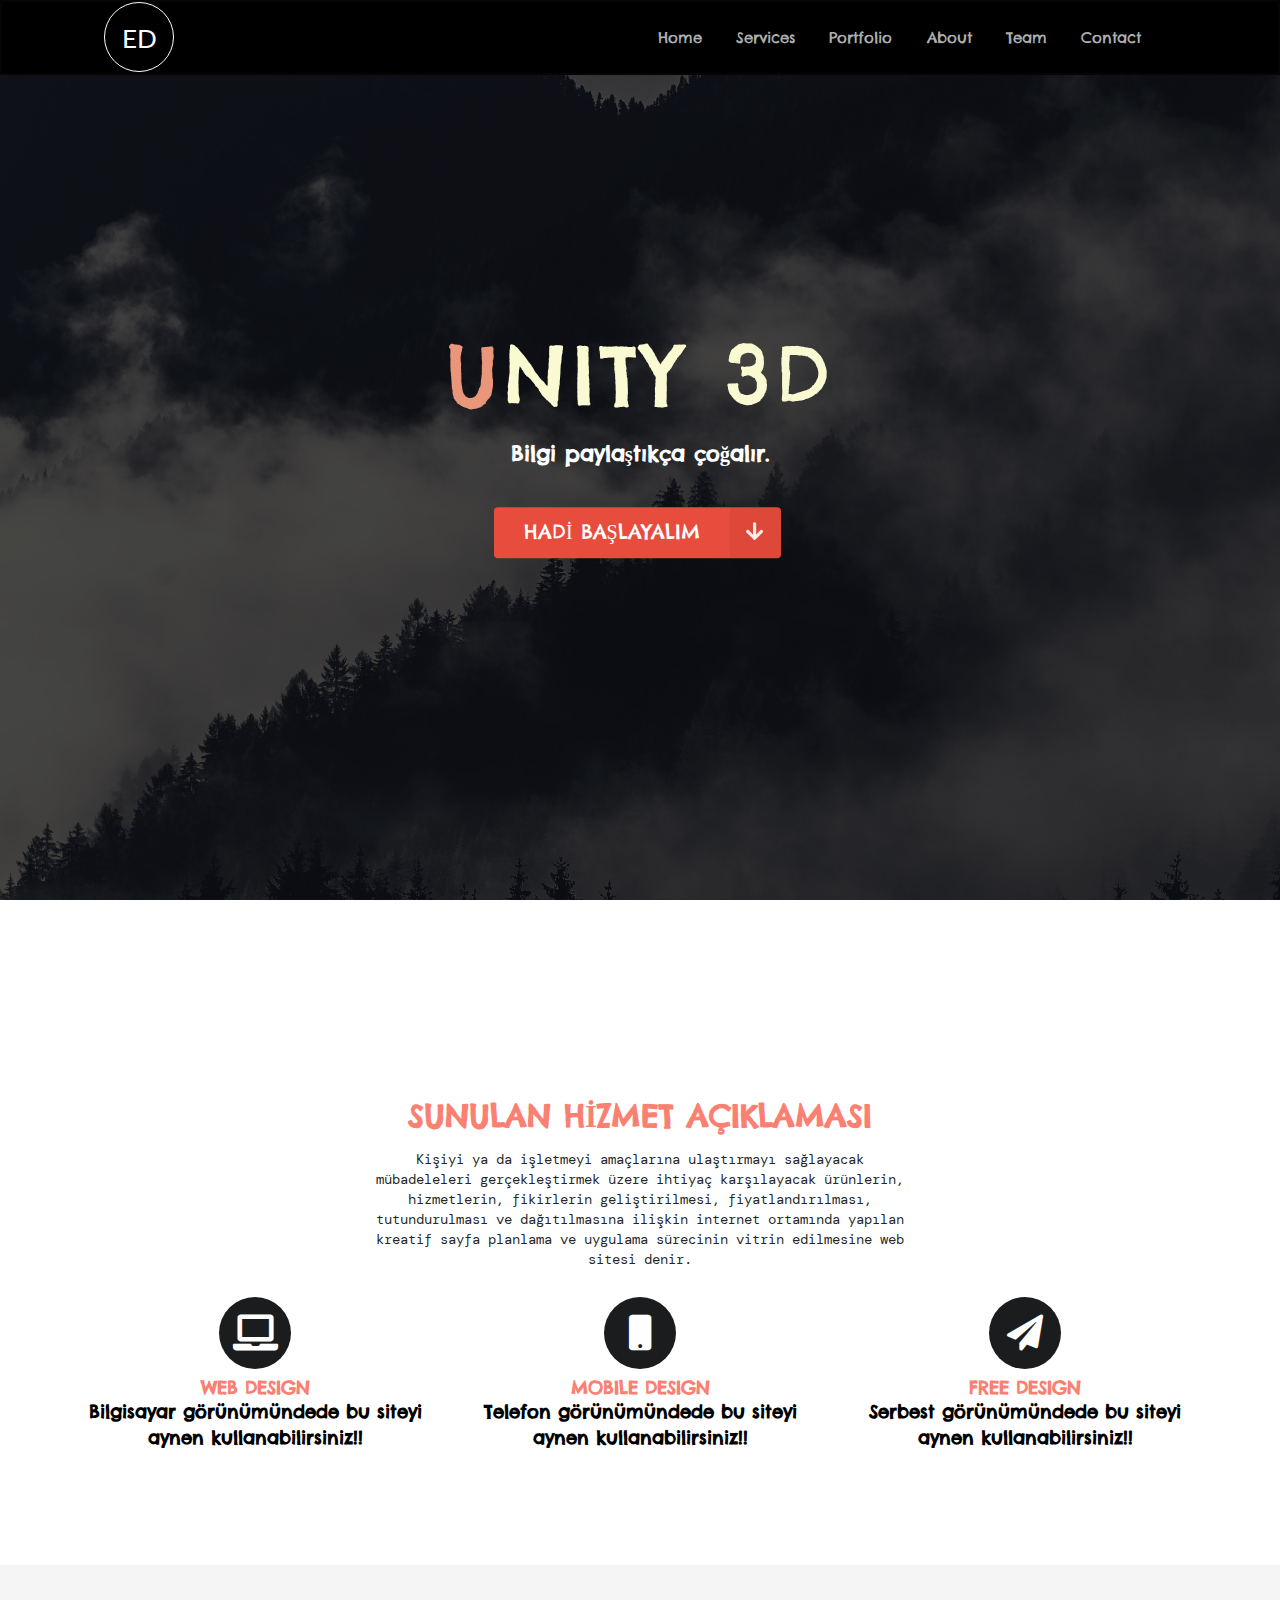
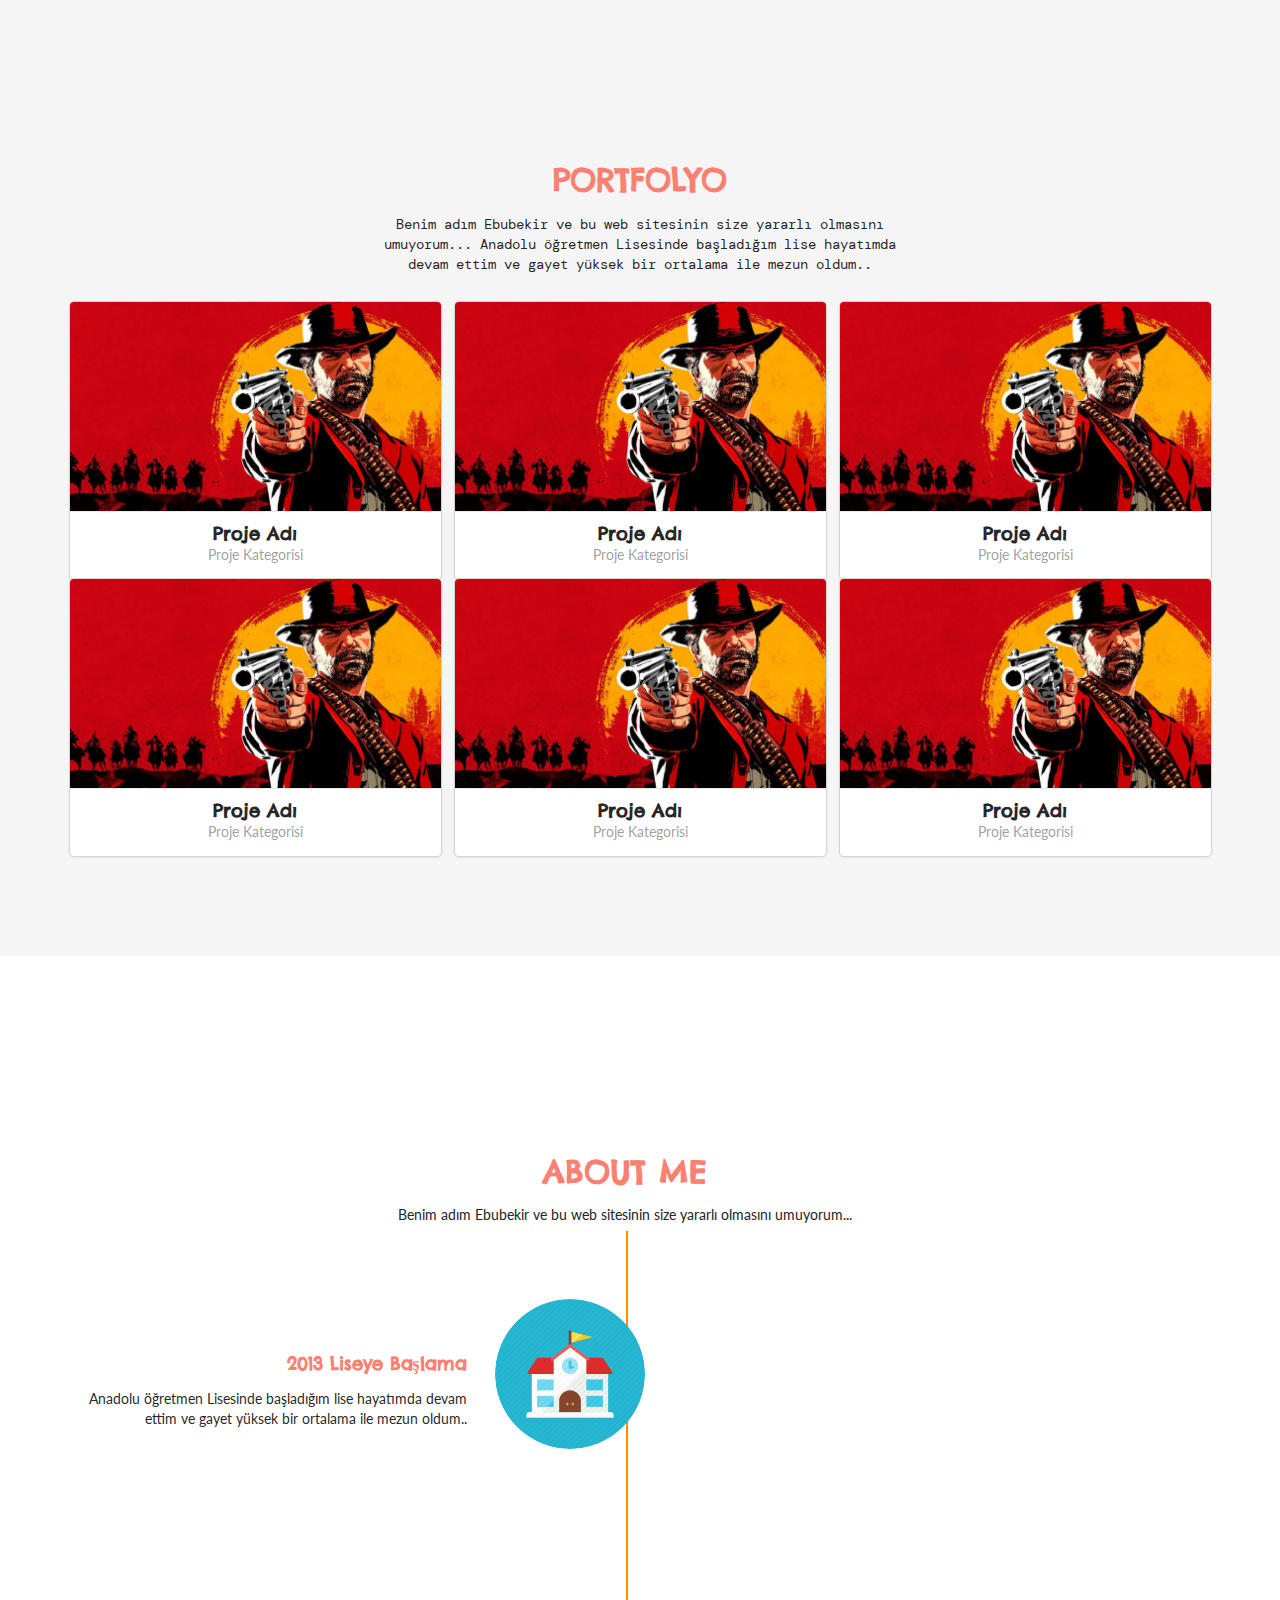
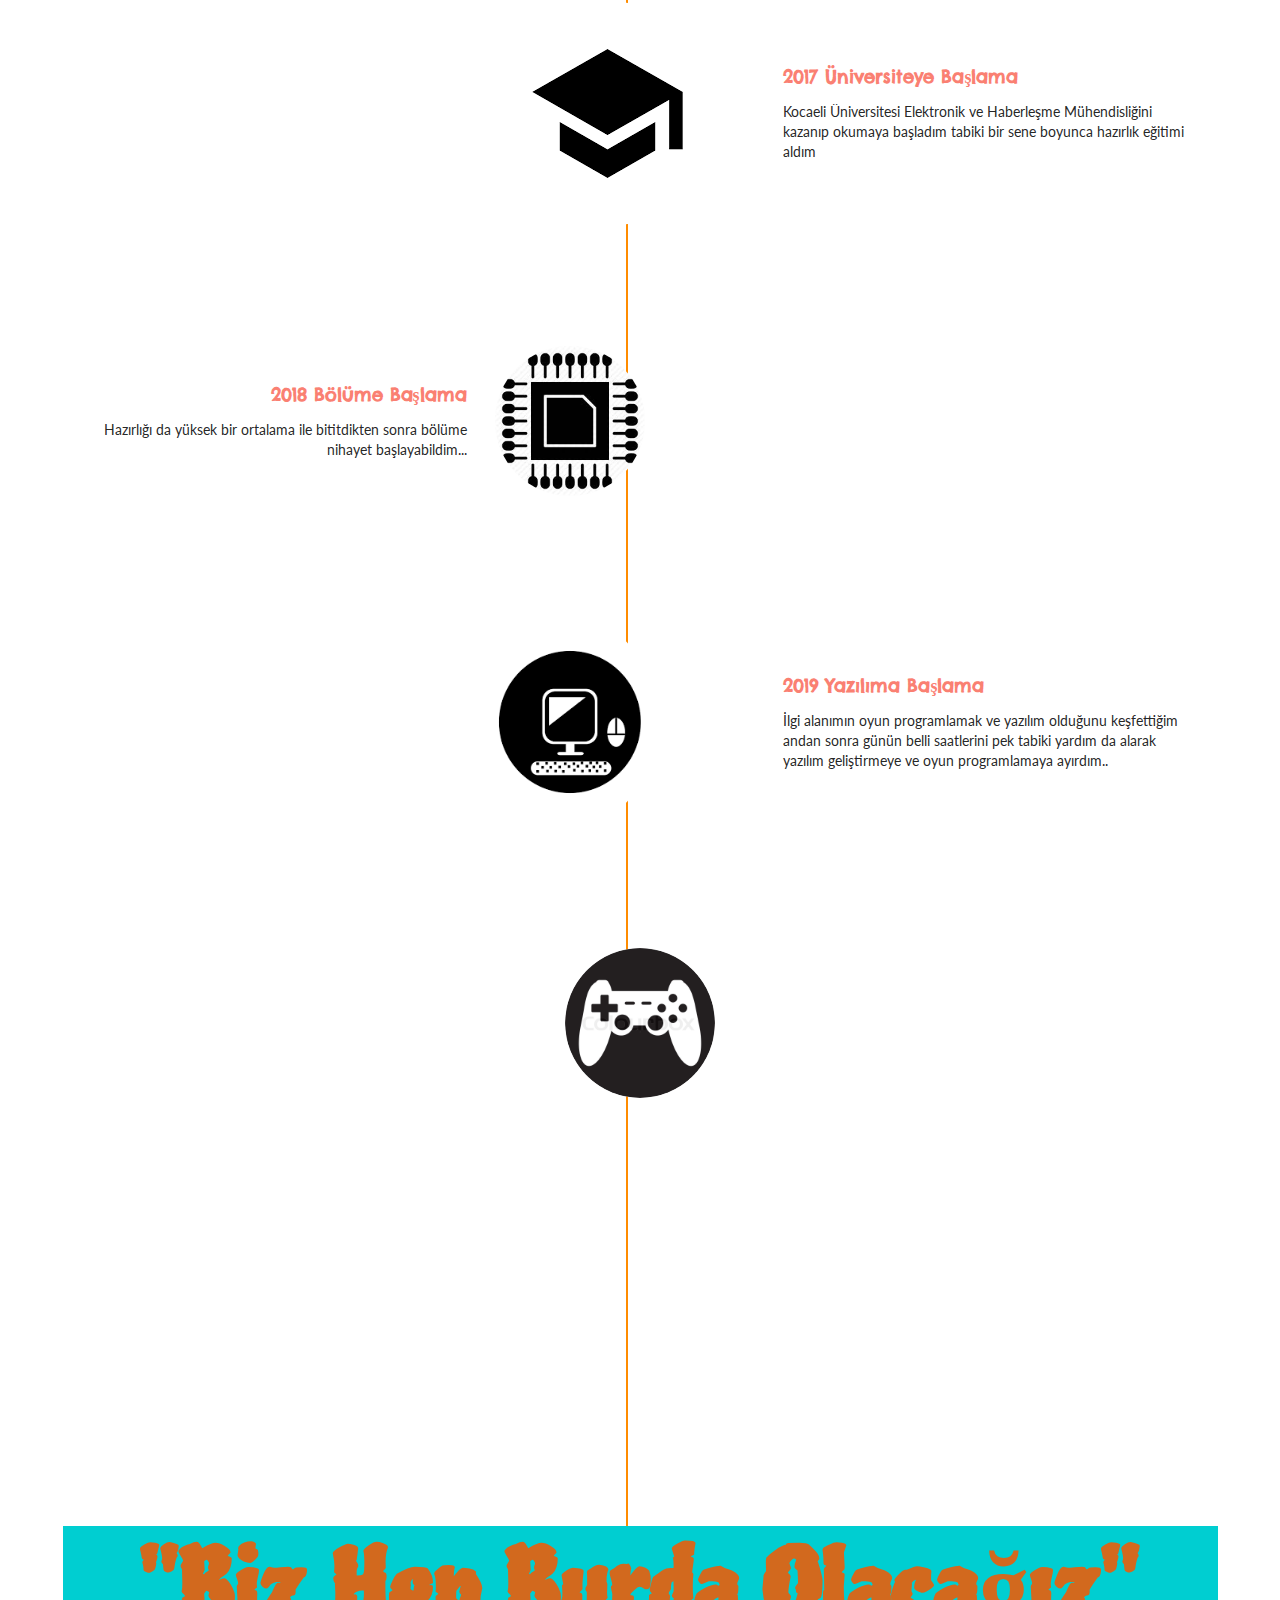
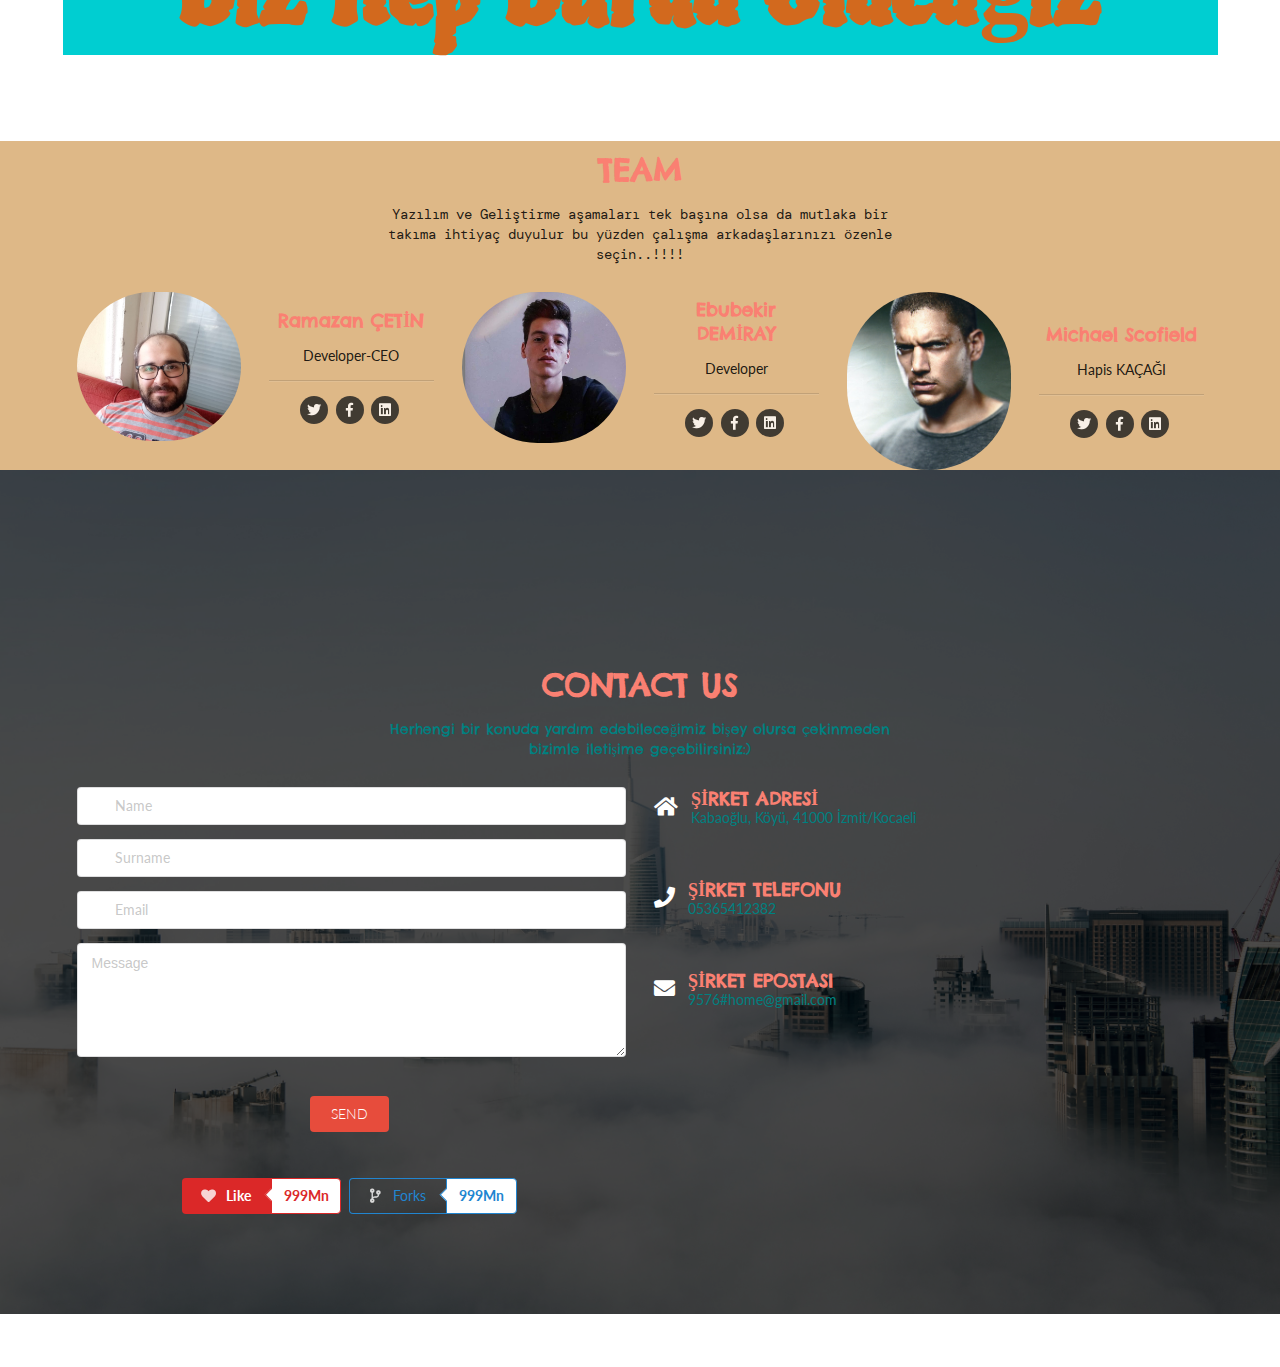
<file: index.html>
<!DOCTYPE html>
<html lang="en">
<head>
	<meta charset="UTF-8">
	<meta http-equiv="X-UA-Compatible" content="IE=edge,chrome=1">
	<meta name="viewport" content="width=device-width, initial-scale=1.0">
	<title>Document</title>

	<link rel="stylesheet" href="https://stackpath.bootstrapcdn.com/bootstrap/4.5.0/css/bootstrap.min.css" >

	<link href="https://fonts.googleapis.com/css2?family=Chelsea+Market&display=swap" rel="stylesheet">
	<link href="https://fonts.googleapis.com/css2?family=Chelsea+Market&family=DM+Mono:wght@500&display=swap" rel="stylesheet">
	<link href="https://fonts.googleapis.com/css2?family=Piedra&display=swap" rel="stylesheet">
	<link href="https://fonts.googleapis.com/css2?family=Anton&display=swap" rel="stylesheet">

	<link rel="stylesheet" type="text/css" href="css/semantic.css">
	<link rel="stylesheet" type="text/css" href="css/style.css">


	<script type="text/javascript" src="js/jquery-3.5.1.js"></script>
	<script type="text/javascript" src="js/semantic.js"></script>


</head>
<body>

	<div class="ui vertical inverted sidebar menu">
		<a class="item" href="#home">Home</a>
		<a class="item" href="#services">Services</a>
		<a class="item" href="#portfolio">Portfolio</a>
		<a class="item" href="#about">About</a>
		<a class="item" href="#team">Team</a>
		<a class="item" href="#contact">Contact</a>
		
	</div>


	<div class="pusher">

		<div class="ui vertical sc-main center aligned segment">
			<div class="ui container">
				<div class="ui large secondary inverted pointing fixed menu">
					<a class="toc item">
						<i class="sidebar icon">
							
						</i>

					</a>
					<div class="sc-logo">ED</div>

					<div class="right item yazi">
						<a class="item" href="#home">Home</a>
						<a class="item" href="#services">Services</a>
						<a class="item" href="#portfolio">Portfolio</a>
						<a class="item" href="#about">About</a>
						<a class="item" href="#team">Team</a>
						<a class="item" href="#contact">Contact</a>
						
					</div>


				</div>

			</div>
			<section id="home">
				<div class="ui text sc-header-content container">
					<h1 class="ui inverted header">UNITY 3D</h1>
					<p class="ui inverted header">Bilgi paylaştıkça çoğalır.</p>
					<a class="ui huge primary right labeled icon button sc-button yazi" >HADİ BAŞLAYALIM	<i class="arrow down icon"></i> </a>

				</div>
			</section>

		</div>


		<section id="services" class="sc-section">
			
			<div class="ui center aligned stackable three column grid container">
				
				<div class="row">
					<div class="sixteen wide mobile twelve wide tablet eight wide computer  column">
						<h2 class="ui header sc-h2">SUNULAN HİZMET AÇIKLAMASI</h2>
						<p class="stil">Kişiyi ya da işletmeyi amaçlarına ulaştırmayı sağlayacak mübadeleleri gerçekleştirmek üzere ihtiyaç karşılayacak ürünlerin, hizmetlerin, fikirlerin geliştirilmesi, fiyatlandırılması, tutundurulması ve dağıtılmasına ilişkin internet ortamında yapılan kreatif sayfa planlama ve uygulama sürecinin vitrin edilmesine web sitesi denir.</p>
					</div>
				</div>
				<div class="row">
					<div class="column">
						<h3 class="ui icon header">
							<i class="circular inverted laptop icon"></i>
							<div class="content">WEB DESIGN</div>
							<p class="sc-renk">Bilgisayar görünümündede bu siteyi aynen kullanabilirsiniz!!</p>
						</h3>
					</div>
					<div class="column">
						<h3 class="ui icon header">
							<i class="circular inverted mobile icon"></i>
							<div class="content">MOBILE DESIGN</div>
							<p class="sc-renk">Telefon görünümündede bu siteyi aynen kullanabilirsiniz!!</p>
						</h3>
					</div>
					<div class="column">
						<h3 class="ui icon header">
							<i class="circular inverted paper plane icon"></i>
							<div class="content">FREE DESIGN</div>
							<p class="sc-renk">Serbest görünümündede bu siteyi aynen kullanabilirsiniz!! </p>
						</h3>
					</div>
				</div>

			</div>

		</section>

		<section id="portfolio" class="sc-section">
			<div class="ui center aligned stackable three column grid container">
				
				<div class="row">
					<div class="sixteen wide mobile twelve wide tablet eight wide computer  column">
						<h2 class="ui header sc-h2">PORTFOLYO</h2>
						<p class="stil">Benim adım Ebubekir ve bu web sitesinin size yararlı olmasını umuyorum...
							Anadolu öğretmen Lisesinde başladığım lise hayatımda devam ettim ve gayet yüksek bir ortalama ile mezun oldum..
						</p>
					</div>
				</div>
				<div class="row">
					<div class="column">
						<div class="ui special cards">
							<div id="card1" class="ui link centered fluid card">
								<div class="blurring dimmable image">
									<div class="ui dimmer">
										<div class="content">
											<div class="center">
												<i class="huge plus circle icon"></i>
											</div>
										</div>
									</div>
									<img class="ui image" src="img/try.png">
								</div>
								<div class="content">
									<div class="header">Proje Adı</div>
									<div class="meta">
										Proje Kategorisi
									</div>
								</div>
							</div>
						</div> 
					</div>
					<div class="column">
						<div class="ui special cards">
							<div id="card2" class="ui link centered fluid card">
								<div class="blurring dimmable image">
									<div class="ui dimmer">
										<div class="content">
											<div class="center">
												<i class="huge plus circle icon"></i>
											</div>
										</div>
									</div>
									<img class="ui image" src="img/try.png">
								</div>
								<div class="content">
									<div class="header">Proje Adı</div>
									<div class="meta">
										Proje Kategorisi
									</div>
								</div>
							</div>
						</div> 
					</div>
					<div class="column">
						<div class="ui special cards">
							<div id="card3" class="ui link centered fluid card">
								<div class="blurring dimmable image">
									<div class="ui dimmer">
										<div class="content">
											<div class="center">
												<i class="huge plus circle icon"></i>
											</div>
										</div>
									</div>
									<img class="ui image" src="img/try.png">
								</div>
								<div class="content">
									<div class="header">Proje Adı</div>
									<div class="meta">
										Proje Kategorisi
									</div>
								</div>
							</div>
						</div> 
					</div>
					<div class="column">
						<div class="ui special cards">
							<div id="card4" class="ui link centered fluid card">
								<div class="blurring dimmable image">
									<div class="ui dimmer">
										<div class="content">
											<div class="center">
												<i class="huge plus circle icon"></i>
											</div>
										</div>
									</div>
									<img class="ui image" src="img/try.png">
								</div>
								<div class="content">
									<div class="header">Proje Adı</div>
									<div class="meta">
										Proje Kategorisi
									</div>
								</div>
							</div>
						</div> 
					</div>
					<div class="column">
						<div class="ui special cards">
							<div id="card5" class="ui link centered fluid card">
								<div class="blurring dimmable image">
									<div class="ui dimmer">
										<div class="content">
											<div class="center">
												<i class="huge plus circle icon"></i>
											</div>
										</div>
									</div>
									<img class="ui image" src="img/try.png">
								</div>
								<div class="content">
									<div class="header">Proje Adı</div>
									<div class="meta">
										Proje Kategorisi
									</div>
								</div>
							</div>
						</div> 
					</div>
					<div class="column">
						<div class="ui special cards">
							<div id="card6" class="ui link centered fluid card">
								<div class="blurring dimmable image">
									<div class="ui dimmer">
										<div class="content">
											<div class="center">
												<i class="huge plus circle icon"></i>
											</div>
										</div>
									</div>
									<img class="ui image" src="img/try.png">
								</div>
								<div class="content">
									<div class="header">Proje Adı</div>
									<div class="meta">
										Proje Kategorisi
									</div>
								</div>
							</div>
						</div> 
					</div>
				</div>
			</div>

		</section>

		<section id="about" class="sc-section sc-vertical">

			<div class="ui grid middle aligned container">

				<div class="centered row">
					<div class="center aligned sixteen wide mobile twelve wide table eight wide computer column ">
						<h2 class="ui header sc-h2">ABOUT ME</h2>
						<p>Benim adım Ebubekir ve bu web sitesinin size yararlı olmasını umuyorum...</p>
					</div>

				</div>
				<div class="two column row">
					<div class="right aligned six wide column ">
						<div class="item">
							<div class="content">
								<h3 class="header">2013 Liseye Başlama</h3>
								<p>Anadolu öğretmen Lisesinde başladığım lise hayatımda devam ettim ve gayet yüksek bir ortalama ile mezun oldum..</p>
							</div>
						</div>

					</div>
					<div class="four wide column">
						<div class="ui circular small image">
							<div class="ui hidden divider"></div>
							<div class="ui hidden divider"></div>
							<img class="fluid" src="img/okul1.png">
							<div class="ui hidden divider"></div>
							<div class="ui hidden divider"></div>
							<div class="ui hidden divider"></div>
							<div class="ui hidden divider"></div>
						</div>

					</div>
				</div>
				<div class="two column row">
					<div class="right floated four wide column">
						<div class="ui circular middle image">
							<div class="ui hidden divider"></div>
							<div class="ui hidden divider"></div>
							<img class="fluid" src="img/images.png">
							<div class="ui hidden divider"></div>
							<div class="ui hidden divider"></div>
						</div>
					</div>
					<div class="left aligned six wide column">
						<div class="item">
							<div class="content">
								<h3 class="header">2017 Üniversiteye Başlama</h3>
								<p>Kocaeli Üniversitesi Elektronik ve Haberleşme Mühendisliğini kazanıp okumaya başladım tabiki bir sene boyunca hazırlık eğitimi aldım</p>
							</div>
						</div>

					</div>

				</div>
				<div class="two column row">
					<div class="right aligned six wide column ">
						<div class="item">
							<div class="content">
								<h3 class="header">2018 Bölüme Başlama</h3>
								<p>Hazırlığı da yüksek bir ortalama ile bititdikten sonra bölüme nihayet başlayabildim...</p>
							</div>
						</div>

					</div>
					<div class="four wide column">
						<div class="ui circular small image">
							<div class="ui hidden divider"></div>
							<div class="ui hidden divider"></div>
							<img class="fluid" src="img/elo1.png">
							<div class="ui hidden divider"></div>
							<div class="ui hidden divider"></div>
						</div>

					</div>
				</div>
				<div class="two column row">
					<div class="right floated four wide column">
						<div class="ui circular small image">
							<div class="ui hidden divider"></div>
							<div class="ui hidden divider"></div>
							<img class="fluid" src="img/pc.png">
							<div class="ui hidden divider"></div>
							<div class="ui hidden divider"></div>
						</div>
					</div>
					<div class="left aligned six wide column">
						<div class="item">
							<div class="content">
								<h3 class="header">2019 Yazılıma Başlama</h3>
								<p>İlgi alanımın oyun programlamak ve yazılım olduğunu keşfettiğim andan sonra günün belli saatlerini pek tabiki yardım da alarak yazılım geliştirmeye ve oyun programlamaya ayırdım..</p>
							</div>
						</div>

					</div>

				</div>
				<div class="centered one column row">
					<div class="center aligned four wide column">
						<div class="ui circular small image">
							<div class="ui hidden divider"></div>
							<div class="ui hidden divider"></div>
							<img class="fluid" src="img/game.png">
							<div class="ui buttons">


								<div class="ui hidden divider"></div>
								<div class="ui hidden divider"></div>
							</div>


						</div>

					</div>
					<div class="ui hidden divider"></div>
					<div class="ui hidden divider"></div>
					<div class="ui hidden divider"></div>
					<div class="ui hidden divider"></div>
					<div class="ui hidden divider"></div>
					<div class="ui hidden divider"></div>
					<div class="ui hidden divider"></div>
					<div class="ui hidden divider"></div>
					<div class="ui hidden divider"></div>
					<div class="ui hidden divider"></div>
					<div class="ui hidden divider"></div>
					<div class="ui hidden divider"></div>
					<div class="ui hidden divider"></div>
					<div class="ui hidden divider"></div>
					<div class="ui hidden divider"></div>
					<div class="ui hidden divider"></div>
					<div class="ui hidden divider"></div>
					<div class="ui hidden divider"></div>
					<div class="ui hidden divider"></div>
					<div class="ui hidden divider"></div>
					<div class="ui hidden divider"></div>
					<div class="ui hidden divider"></div>
					<div class="ui hidden divider"></div>
					<div class="ui hidden divider"></div>

					<h3 class="kisa">"Biz Hep Burda Olacağız"</h3>
				</div>


			</section>

			<section id="team">

				<div class="ui center aligned stackable three column grid container">

					<div class="row">
						<div class="sixteen wide mobile twelve wide tablet eight wide computer  column">
							<h2 class="ui header sc-h2">TEAM</h2>
							<p class="stil">Yazılım ve Geliştirme aşamaları tek başına olsa da mutlaka bir takıma ihtiyaç duyulur bu yüzden çalışma arkadaşlarınızı özenle seçin..!!!!</p>
						</div>
					</div>
					<div class="row">
						<div class="column">
							<div class="ui two column middle aligned grid">
								<div class="sixteen wide tablet eight wide computer column">
									<img class="ui circular fluid image" src="img/team1.png">
								</div>
								<div class="sixteen  wide tablet eight wide computer column">
									<h3 class="header">Ramazan ÇETİN</h3>
									<div class="meta">Developer-CEO</div>
									<div class="ui didden divider"></div>
									<i class="circular inverted twitter link icon"></i>
									<i class="circular inverted facebook f link icon"></i>
									<i class="circular inverted linkedin link icon"></i>

								</div>
							</div>
						</div>
						<div class="column">
							<div class="ui two column middle aligned grid">
								<div class="sixteen wide tablet eight wide computer column">
									<img class="ui circular fluid image" src="img/ebu.png">
								</div>
								<div class="sixteen wide tablet eight wide computer column">
									<h3 class="header">Ebubekir DEMİRAY</h3>
									<div class="meta">Developer</div>
									<div class="ui didden divider"></div>
									<i class="circular inverted twitter link icon"></i>
									<i class="circular inverted facebook f link icon"></i>
									<i class="circular inverted linkedin link icon"></i>

								</div>
							</div>
						</div>
						<div class="column">
							<div class="ui two column middle aligned grid">
								<div class="sixteen wide tablet eight wide computer column">
									<img class="ui circular fluid image" src="img/mike1.png">
								</div>
								<div class="sixteen wide tablet eight wide computer column">
									<h3 class="header">Michael Scofield</h3>
									<div class="meta">Hapis KAÇAĞI</div>
									<div class="ui didden divider"></div>
									<i class="circular inverted twitter link icon"></i>
									<i class="circular inverted facebook f link icon"></i>
									<i class="circular inverted linkedin link icon"></i>

								</div>
							</div>
						</div>
						<div class="ui didden divider"></div>
						<div class="ui didden divider"></div>
						<div class="ui didden divider"></div>
						<div class="ui didden divider"></div>
					</div>
				</div>
			</section>
			<section id="contact" class="sc-section">
				<div class="ui center aligned two column stackable grid container">
					<div class="center row">
						<div class="center aligned eight wide column">
							<h2 class="ui header sc-h2">CONTACT US</h2>
							<p class="yazi">Herhengi bir konuda yardım edebileceğimiz bişey olursa çekinmeden bizimle iletişime geçebilirsiniz:)</p>

						</div>
					</div>
					<div class="row">
						<div class="column">
							<form class="ui form">
								<div class="field">
									<div class="ui left icon input">
										<input id="nameInput" type="text" name="" placeholder="Name">
										<i class="user icon"></i>
									</div>
								</div>
								<div class="field">
									<div class="ui left icon input">
										<input id="surnameInput" type="text" name="" placeholder="Surname">
										<i class="user icon"></i>
									</div>
								</div>
								<div class="field">
									<div class="ui left icon input">
										<input id="emailInput" type="email" name="" placeholder="Email">
										<i class="envelope icon"></i>
									</div>
								</div>
								<div class="field">
									<textarea id="messageInput" rows="5" placeholder="Message"></textarea>
								</div>
								<div id="sendButton" class="ui primary button sc-button ">SEND</div>
								<div class="ui hidden divider"></div>
								<div class="ui hidden divider"></div>

								<div class="ui labeled button" tabindex="0">
									<div class="ui red button">
										<i class="heart icon"></i> Like
									</div>
									<a class="ui basic red left pointing label">
										999Mn
									</a>
								</div>
								<div class="ui labeled button" tabindex="0">
									<div class="ui basic blue button">
										<i class="fork icon"></i> Forks
									</div>
									<a class="ui basic left pointing blue label">
										999Mn
									</a>
								</div>
							</form>
						</div>
						<div class="left aligned column">
							<div class="ui list">
								<div class="item">
									<i class="large home middle aligned icon "></i>
									<div class="content">
										<h3 class="header">ŞİRKET ADRESİ</h3>
										<div class="description">Kabaoğlu, Köyü, 41000 İzmit/Kocaeli</div>
									</div>
									<div class="ui hidden divider"></div>
									<div class="ui hidden divider"></div>
								</div>
								<div class="item">
									<i class="large phone middle aligned icon "></i>
									<div class="content">
										<h3 class="header">ŞİRKET TELEFONU</h3>
										<div class="description">05365412382</div>
									</div>
									<div class="ui hidden divider"></div>
									<div class="ui hidden divider"></div>
								</div>
								<div class="item">
									<i class="large mail middle aligned icon "></i>
									<div class="content">
										<h3 class="header">ŞİRKET EPOSTASI</h3>
										<div class="description">9576#home@gmail.com</div>
									</div>

								</div>
							</div>

						</div>
					</div>
				</div>


			</section>


			<footer>
				<div class="container">
					<dir class="row">
						<div class="col-md-4 offset-md-4 text-center">
							<p class="text-white lead">NO &copy; 2020 DEMİRAY YAZILIM</p>
						</div>
					</dir>
				</div>

			</footer>

			<div class="ui modal modal1">
				<div class="image content">
					<div class="ui image">
						<img src="img/try.png">
					</div>
				</div>
			</div>
			<div class="ui modal modal2">
				<div class="image content">
					<div class="ui image">
						<img src="img/try.png">
					</div>
				</div>
			</div>
			<div class="ui modal modal3">
				<div class="image content">
					<div class="ui image">
						<img src="img/try.png">
					</div>
				</div>
			</div>
			<div class="ui modal modal4">
				<div class="image content">
					<div class="ui image">
						<img src="img/try.png">
					</div>
				</div>
			</div>
			<div class="ui modal modal5">
				<div class="image content">
					<div class="ui image">
						<img src="img/try.png">
					</div>
				</div>
			</div>
			<div class="ui modal modal6">
				<div class="image content">
					<div class="ui image">
						<img src="img/try.png">
					</div>
				</div>
			</div>






		</div>




		<script type="text/javascript" src="js/script.js"></script> 
		<script src="js/sendEmail.js"></script>
</body>
	</html>
</file>
<file: css/style.css>
.h1, .h2, .h3, .title, .header , .yazi {
	font-family: 'Chelsea Market', cursive !important;
}
h2,h3{
	color: 	#FA8072 !important;
	font-family: 'Piedra', cursive !important;
}
.sc-section{
	padding-top: 200px !important;
	padding-bottom: 100px !important;
}
.sc-renk{
	color: black;
}


.sc-logo{
	display: block;
	width: 70px;
	height: 70px;
	color: #fff;
	font-size: 26px;
	line-height: 70px !important;
	text-align: center;
	border: 1px solid #fff;
	border-radius: 100%;

}





.sc-main{
	background: linear-gradient(rgb(0,0,0, 0.7),rgb(0,0,0, 0.7)),
	url(../img/resss.jpg) no-repeat 50% 50% !important;
	background-size: cover !important;
	position: relative;
}
.sc-main.segment{
	min-height: 100vh;

}
.sc-header-content{
	position: absolute;
	top: 25%;
	left: 50%;
	transform: translate(-50%, 50%);
	max-width: 80%;

}

.fixed{
	background-color: rgba(0,0,0,1) !important;
	padding-right: 8% !important;
	padding-left: 8% !important;
}

.toc.item{
	display: none !important;
}
h1.ui.header{
	font-size: 5em;
	font-weight: 200;
	letter-spacing: 5px;
	color:#FAFAD2 !important;

}

h1.ui.header::first-letter{
	color: #E9967A !important;
}
.primary{
	background-color: #e74c3c !important;

}
.primary:hover{
	background-color: 	#FA8072 !important;
}
.sc-button{
	font-weight: 300 !important;
	margin-top:  25px !important;
}
.stil{
	font-family: 'DM Mono', monospace;

}
h2.sc-h2{
	font-size: 2.2em !important;

}
#portfolio{
	background-color: #f5f5f5;
}
#about{
	position: relative;
}
.sc-vertical:after{
	content: "";
	position: absolute;
	z-index: -1;
	top: 275px;
	bottom: 200px;
	left: 49%;
	border-left: 2px solid 	#FF8C00;
	transform: translate(-50%);
}
.kisa{
	color: 	#D2691E !important;
	font-family: 'Piedra', cursive !important;
	font-size:100px;
	background-color: 	#00CED1;

}
#team{
	background-color: 	#DEB887;
}

#contact{
	background: linear-gradient(rgb(0,0,0, 0.7),rgb(0,0,0, 0.7)),
	url(../img/man.png) no-repeat 50% 50% !important;
	background-size: cover !important;
	
}
#contact p,
#contact .description
{
	color:	#008080;
}
#contact i.icon{
	color: #fff;
}


@media only screen and (max-width: 767px){

	.sc-logo{
		width: 50px;
		height: 50px;
		font-size: 18px;
		line-height: 50px !important;
	}

	.secondary.pointing.menu .item,
	.secondary.pointing.menu .menu {
		display: none !important;
	}
	.secondary.pointing.menu .toc.item{
		display: block !important;
	}

	.sc-main.segment{
		max-height: 350px;

	}
	.sc-main h1.ui.header{
		font-size: 3em;
		margin-top: 1.5em;
	}
	sc-main h2{
		margin-top: 0.5em;
		font-size: 1.5em;
	}
	.ui.stackable.grid > .row > .column{
		width: 75% !important;
	}

footer{
	background-color: #000 !important;
	padding: 20px 0 10px;
	font-size: 20px;

}

footer p{
	margin: 0;
	color: #e74c3c !important;
}
</file>
